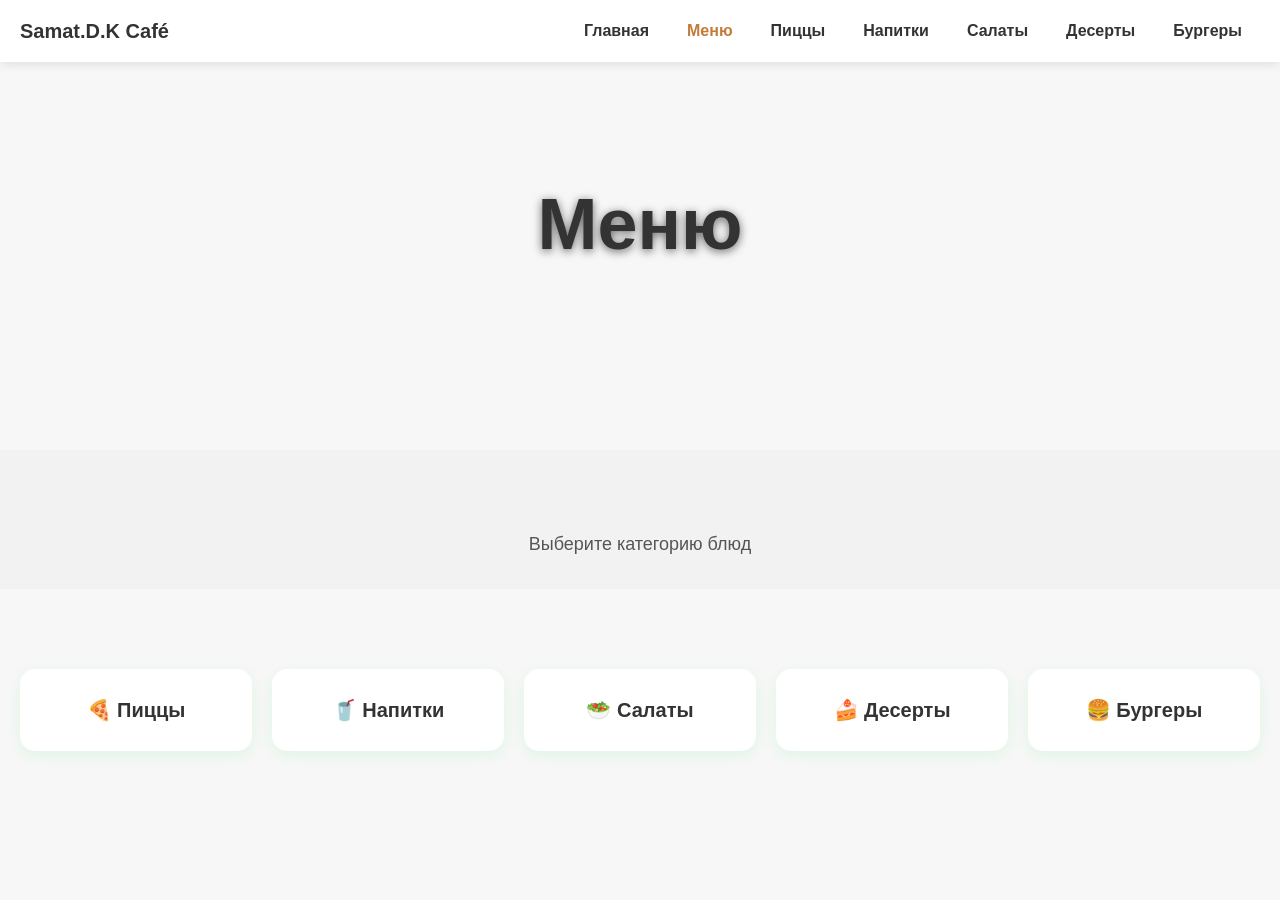
<file: menu.html>
<!DOCTYPE html>
<html lang="ru">
<head>
    <section class="menu-hero">
    <h1>Меню</h1>
    </section>

     <section class="page-header">
        <p>Выберите категорию блюд</p>
    </section>

    <meta charset="UTF-8">
    <meta name="viewport" content="width=device-width, initial-scale=1.0">
    <title>Меню — Samat.D.K Pizza</title>
    <link rel="stylesheet" href="style.css">
    <style>
        .menu-categories {
            display: grid;
            grid-template-columns: repeat(auto-fit, minmax(200px, 1fr));
            gap: 20px;
            padding: 80px 20px;
        }

        .menu-hero {
    height: 50vh;
    background: url("https://images.unsplash.com/photo-1517248135467-4c7edcad34c4")
        no-repeat center center/cover;
    display: flex;
    justify-content: center;
    align-items: center;
    color: white;
    font-size: 48px;
    font-weight: 700;
    text-shadow: 0 2px 10px rgba(0, 0, 0, 0.6);
}

        .category-card {
            display: flex;
            flex-direction: column;
            justify-content: center;
            align-items: center;
            text-decoration: none;
            background: #fff;
            padding: 25px 15px;
            border-radius: 15px;
            box-shadow: 0 4px 15px rgba(9, 238, 58, 0.1);
            font-size: 20px;
            font-weight: 600;
            color: #333;
            transition: 0.3s;
            text-align: center;
        }

        .category-card:hover {
            transform: translateY(-8px);
            box-shadow: 0 8px 25px rgba(0,0,0,0.2);
            color: #c27b39;
        }

        .page-header {
            text-align: center;
            padding: 80px 20px 30px 20px;
            background: #f2f2f2;
        }

        .page-header h1 {
            font-size: 36px;
            margin-bottom: 10px;
        }

        .page-header p {
            font-size: 18px;
            color: #555;
        }

        header nav a {
            font-weight: 600;
            margin-right: 18px;
        }

        header {
            position: fixed;
            width: 100%;
            top: 0;
            left: 0;
            background: #fff;
            box-shadow: 0 2px 10px rgba(0,0,0,0.1);
            padding: 15px 20px;
            display: flex;
            justify-content: space-between;
            align-items: center;
            z-index: 1000;
        }

        .burger {
            font-size: 26px;
            cursor: pointer;
            display: none;
        }

        @media (max-width: 900px) {
            .menu-categories {
                grid-template-columns: 1fr;
            }
            .burger {
                display: block;
            }
            header nav {
                display: none;
                flex-direction: column;
                width: 100%;
            }
            header nav.active {
                display: flex;
            }
        }
    </style>
</head>
<body>
    <header>
        <div class="logo">Samat.D.K Café</div>
        <div class="burger" onclick="toggleMenu()">☰</div>
        <nav id="menu">
            <a href="index.html">Главная</a>
            <a href="menu.html" class="active">Меню</a>
            <a href="pizza.html">Пиццы</a>
            <a href="drinks.html">Напитки</a>
            <a href="salads.html">Салаты</a>
            <a href="desserts.html">Десерты</a>
            <a href="burgers.html">Бургеры</a>
        </nav>
    </header>


    <section class="menu-categories">
        <a class="category-card" href="pizza.html">🍕 Пиццы</a>
        <a class="category-card" href="drinks.html">🥤 Напитки</a>
        <a class="category-card" href="salads.html">🥗 Салаты</a>
        <a class="category-card" href="desserts.html">🍰 Десерты</a>
         <a class="category-card" href="burgers.html">🍔 Бургеры</a>
    </section>

    <script>
        function toggleMenu() {
            document.getElementById('menu').classList.toggle('active');
        }
    </script>
</body>
</html>
</file>
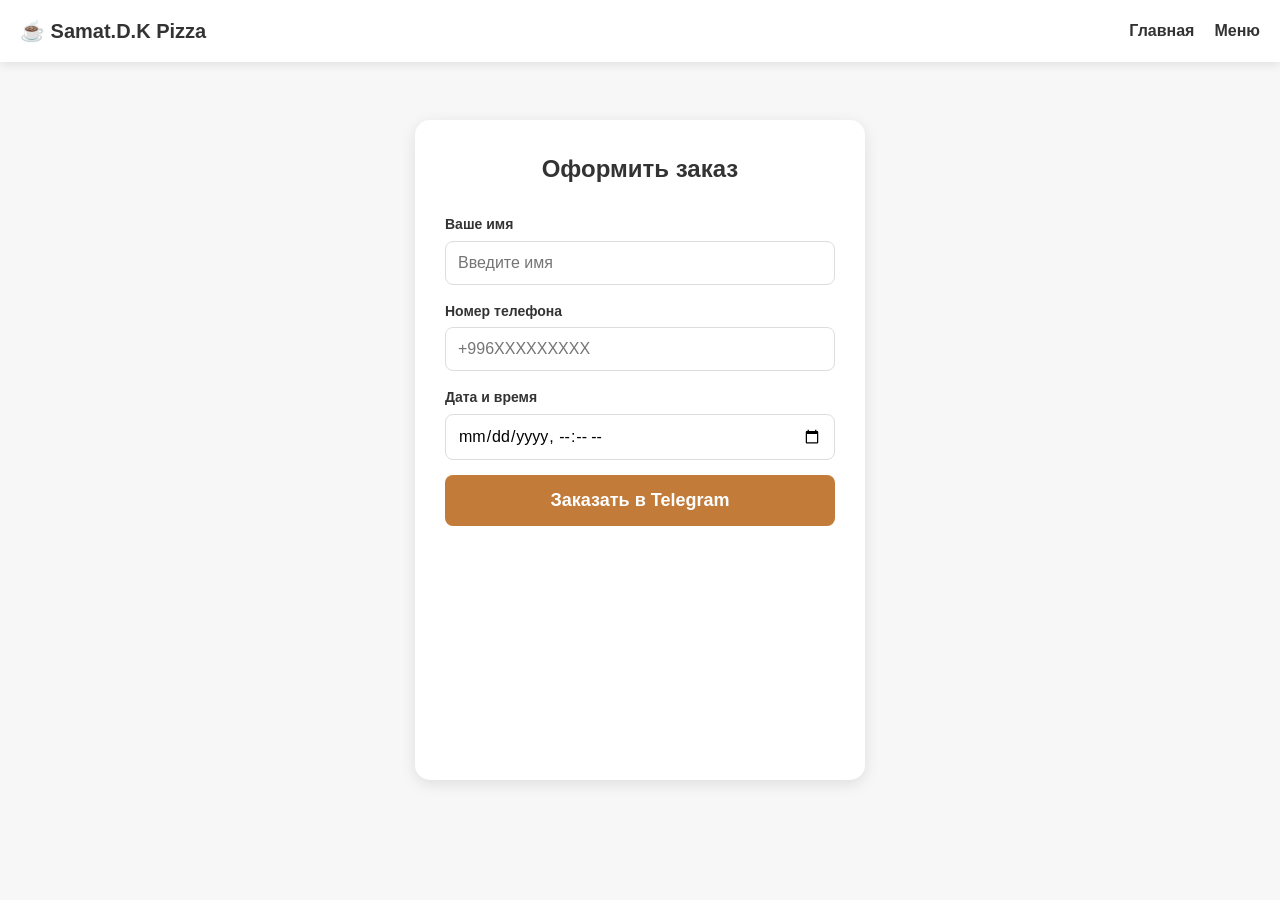
<file: order.html>
<!DOCTYPE html>
<html lang="ru">
<head>
    <meta charset="UTF-8">
    <meta name="viewport" content="width=device-width, initial-scale=1.0">
    <title>Оформить заказ — Samat.D.K Pizza</title>
    <link rel="stylesheet" href="style.css"> <style>
        .order-section {
            padding: 120px 20px; /* Отступ сверху, чтобы не перекрывал хедер */
            display: flex;
            justify-content: center;
            background: #f7f7f7;
            min-height: 100vh;
        }
        .order-card {
            background: #fff;
            padding: 30px;
            border-radius: 15px;
            box-shadow: 0 4px 15px rgba(0,0,0,0.1);
            width: 100%;
            max-width: 450px;
        }
        .order-card h2 {
            text-align: center;
            margin-bottom: 25px;
            color: #333;
        }
        .input-group {
            margin-bottom: 15px;
        }
        .input-group label {
            display: block;
            margin-bottom: 5px;
            font-weight: bold;
            font-size: 14px;
        }
        .input-group input {
            width: 100%;
            padding: 12px;
            border: 1px solid #ddd;
            border-radius: 8px;
            font-size: 16px;
        }
        /* Валидация: если введено неверно */
        .input-group input:focus:invalid {
            border-color: #e74c3c;
        }
        /* Валидация: если введено верно */
        .input-group input:focus:valid {
            border-color: #2ecc71;
        }
        .btn-send {
            width: 100%;
            background: #c27b39; /* Твой фирменный цвет */
            color: white;
            border: none;
            padding: 15px;
            border-radius: 8px;
            font-size: 18px;
            font-weight: bold;
            cursor: pointer;
            transition: 0.3s;
        }
        .btn-send:hover {
            background: #a8642e;
        }
        #status {
            text-align: center;
            margin-top: 15px;
            font-weight: bold;
        }
    </style>
</head>
<body>

    <header>
        <div class="logo">☕ Samat.D.K Pizza</div>
        <nav>
            <a href="index.html">Главная</a>
            <a href="menu.html">Меню</a>
        </nav>
    </header>

    <section class="order-section">
        <div class="order-card">
            <h2>Оформить заказ</h2>
            <form id="tgForm">
                <div class="input-group">
                    <label>Ваше имя</label>
                    <input type="text" id="name" placeholder="Введите имя" required minlength="2">
                </div>
                <div class="input-group">
                    <label>Номер телефона</label>
                    <input type="tel" id="phone" placeholder="+996XXXXXXXXX" required pattern="^\+?[0-9]{10,15}$">
                </div>
                <div class="input-group">
                    <label>Дата и время</label>
                    <input type="datetime-local" id="date" required>
                </div>
                <button type="submit" class="btn-send">Заказать в Telegram</button>
            </form>
            <div id="status"></div>
        </div>
    </section>

    <script>
        // ТВОИ ДАННЫЕ (Замени на свои)
        const TOKEN = "8611775401:AAFXqT3EZEbt1QUd6wb07HQTijTvjWtvVeM";
        const CHAT_ID = "5164611389";

        document.getElementById('tgForm').addEventListener('submit', function(e) {
            e.preventDefault();

            const status = document.getElementById('status');
            const name = document.getElementById('name').value;
            const phone = document.getElementById('phone').value;
            const date = document.getElementById('date').value;

            // Формируем текст
            const message = `🍕 *Новый заказ!* \n👤 *Имя:* ${name} \n📞 *Тел:* ${phone} \n⏰ *Дата:* ${date}`;

            status.innerText = "⏳ Отправка...";
            status.style.color = "orange";

            // Отправка через API Telegram
            fetch(`https://api.telegram.org/bot${TOKEN}/sendMessage`, {
                method: "POST",
                headers: { "Content-Type": "application/json" },
                body: JSON.stringify({
                    chat_id: CHAT_ID,
                    text: message,
                    parse_mode: "Markdown"
                })
            })
            .then(res => {
                if (res.ok) {
                    status.innerText = "✅ Заказ успешно отправлен!";
                    status.style.color = "green";
                    this.reset();
                } else {
                    status.innerText = "❌ Ошибка. Проверь токен и ID.";
                    status.style.color = "red";
                }
            })
            .catch(() => {
                status.innerText = "❌ Ошибка сети.";
                status.style.color = "red";
            });
        });
    </script>
</body>
</html>
</file>
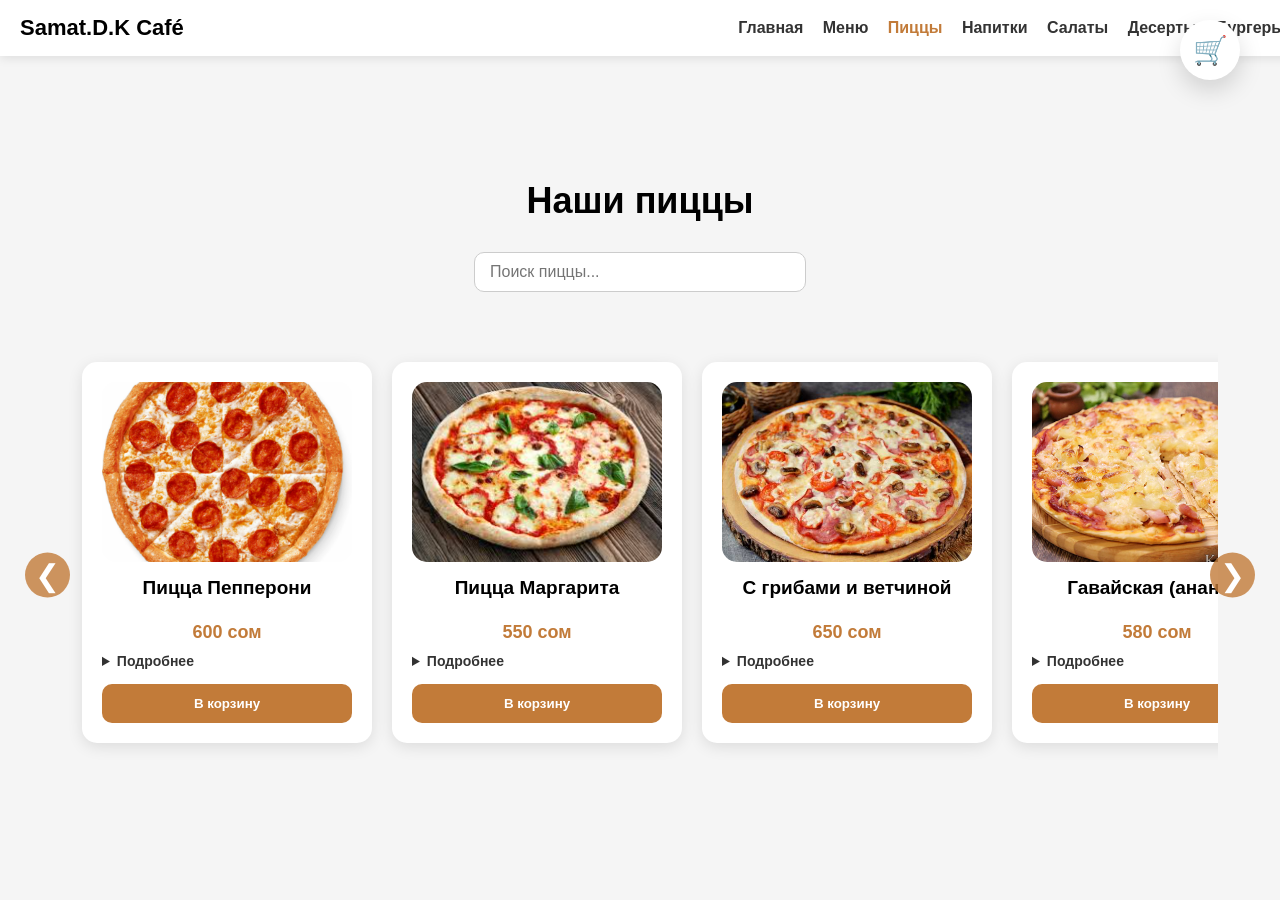
<file: pizza.html>
<!DOCTYPE html>
<html lang="ru">
<head>
<meta charset="UTF-8">
<meta name="viewport" content="width=device-width, initial-scale=1.0">
<title>Пиццы — Samat.D.K Pizza</title>
<style>
/* ---------------- Общие стили ---------------- */
body {
    font-family: Arial, sans-serif;
    margin: 0;
    background: #f5f5f5;
    overflow-x: hidden;
}
header {
    position: fixed;
    width: 100%;
    top: 0;
    left: 0;
    background: #fff;
    box-shadow: 0 2px 10px rgba(0,0,0,0.1);
    padding: 15px 20px;
    display: flex;
    justify-content: space-between;
    align-items: center;
    z-index: 1000;
}
nav a {
    text-decoration: none;
    color: #333;
    font-weight: 600;
    margin-right: 15px;
}
nav a:hover, nav a.active { color: #c27b39; }

/* Иконка корзины */
.cart-icon {
    position: fixed;
    top: 20px;
    right: 40px;
    width: 60px;
    height: 60px;
    font-size: 28px;
    cursor: pointer;
    background: white;
    border-radius: 50%;
    box-shadow: 0 10px 25px rgba(0,0,0,0.15);
    z-index: 2000;
    display: flex;
    justify-content: center;
    align-items: center;
    transition: transform 0.3s cubic-bezier(0.175, 0.885, 0.32, 1.275);
}

.cart-badge {
    position: absolute;
    top: 0;
    right: 0;
    background: #ff4d4d;
    color: white;
    font-size: 14px;
    padding: 2px 8px;
    border-radius: 50%;
    font-weight: bold;
    border: 2px solid white;
    display: none;
}

@keyframes bump {
    0% { transform: scale(1); }
    50% { transform: scale(1.3); }
    100% { transform: scale(1); }
}
.bump { animation: bump 0.3s ease-out; }

/* ---------------- Carousel ---------------- */
main { padding-top: 100px; }
.menu-section { padding: 50px 20px; text-align: center; }
.menu-section h1 { font-size: 36px; margin-bottom: 30px; }

#searchInput {
    padding: 10px 15px;
    width: 300px;
    font-size: 16px;
    border-radius: 10px;
    border: 1px solid #ccc;
    margin-bottom: 30px;
}

.carousel-container {
    position: relative;
    width: 90%;
    margin: 0 auto;
    overflow-x: auto;
    scroll-behavior: smooth;
    display: flex;
    gap: 20px;
    padding: 40px 20px;
    scroll-snap-type: x mandatory;
}
.carousel-container::-webkit-scrollbar { display: none; }

.item {
    background: #fff;
    padding: 20px;
    border-radius: 15px;
    box-shadow: 0 4px 15px rgba(0,0,0,0.1);
    flex: 0 0 250px;
    scroll-snap-align: center;
    transition: transform 0.4s cubic-bezier(0.25, 1, 0.5, 1), filter 0.3s ease;
    display: flex;
    flex-direction: column;
}
.item:hover {
    transform: scale(1.3) translateY(-10px);
    z-index: 10;
    box-shadow: 0 15px 40px rgba(0,0,0,0.4);
}
.carousel-container:hover .item:not(:hover) {
    transform: scale(0.9);
    filter: brightness(0.7);
}

.item img { border-radius: 15px; width: 100%; height: 180px; object-fit: cover; margin-bottom: 10px; }
.item h3 { font-size: 19px; margin: 5px 0; }
.item p.price { font-size: 18px; color: #c27b39; font-weight: 600; margin-bottom: 10px; }

.details-box {
    margin-bottom: 15px;
    text-align: left;
    flex-grow: 1;
}
.details-box summary { cursor: pointer; font-weight: 600; color: #333; font-size: 14px; }
.details-box p { font-size: 13px; color: #666; margin-top: 5px; line-height: 1.4; }

.item button.add-btn {
    background: #c27b39;
    color: #fff;
    border: none;
    padding: 12px;
    border-radius: 10px;
    font-weight: 600;
    cursor: pointer;
    width: 100%;
    margin-top: auto;
}

.arrow {
    position: absolute;
    top: 55%;
    transform: translateY(-50%);
    background: rgba(194, 123, 57, 0.8);
    border: none;
    color: #fff;
    font-size: 30px;
    cursor: pointer;
    width: 45px;
    height: 45px;
    border-radius: 50%;
    z-index: 100;
}
.arrow-left { left: 5px; }
.arrow-right { right: 5px; }

/* ---------------- Корзина ---------------- */
.cart-section {
    position: fixed;
    right: 20px;
    top: 90px;
    width: 320px;
    background: #fff;
    padding: 25px;
    border-radius: 20px;
    box-shadow: 0 15px 50px rgba(0,0,0,0.2);
    display: none;
    z-index: 1500;
}
.cart-item {
    display: flex;
    justify-content: space-between;
    align-items: center;
    margin-bottom: 15px;
    padding-bottom: 10px;
    border-bottom: 1px solid #eee;
}
.qty-controls { display: flex; align-items: center; gap: 8px; }
.qty-controls button {
    background: #c27b39; color: white; border: none; width: 24px; height: 24px; border-radius: 5px; cursor: pointer;
}
</style>
</head>
<body>

<header>
    <div class="logo" style="font-weight:bold; font-size:22px;">Samat.D.K Café</div>
    <div class="cart-icon" onclick="toggleCart()" id="cartIcon">
        🛒<span id="cartCount" class="cart-badge">0</span>
    </div>
    <nav>
        <a href="index.html">Главная</a>
        <a href="menu.html">Меню</a>
        <a href="pizza.html" class="active">Пиццы</a>
        <a href="drinks.html">Напитки</a>
        <a href="salads.html">Салаты</a>
        <a href="desserts.html">Десерты</a>
        <a href="burgers.html">Бургеры</a>
    </nav>
</header>

<main>
<section class="menu-section">
    <h1>Наши пиццы</h1>
    <input type="text" id="searchInput" placeholder="Поиск пиццы..." onkeyup="filterPizzas()">

    <div style="position: relative;">
        <button class="arrow arrow-left" onclick="scrollL()">&#10094;</button>
        <div class="carousel-container" id="carousel"></div>
        <button class="arrow arrow-right" onclick="scrollR()">&#10095;</button>
    </div>
</section>
</main>

<section class="cart-section" id="cartWindow">
    <h2 style="margin-top:0">🛒 Корзина</h2>
    <div id="cart-items"></div>
    <div style="margin-top:20px; font-weight:bold; font-size: 20px;">Итого: <span id="cart-total">0</span> сом</div>
</section>

<script>
const carousel = document.getElementById('carousel');
function scrollL() { carousel.scrollBy({ left: -270, behavior: 'smooth' }); }
function scrollR() { carousel.scrollBy({ left: 270, behavior: 'smooth' }); }

let cart = JSON.parse(localStorage.getItem('cart')) || [];

function toggleCart() {
    const win = document.getElementById('cartWindow');
    win.style.display = (win.style.display === "block") ? "none" : "block";
}

function addToCart(name, price) {
    const existing = cart.find(i => i.name === name);
    if (existing) existing.qty++;
    else cart.push({name, price, qty: 1});
    
    const icon = document.getElementById('cartIcon');
    icon.classList.remove('bump');
    void icon.offsetWidth;
    icon.classList.add('bump');
    
    saveAndRender();
}

function changeQty(name, delta) {
    const item = cart.find(i => i.name === name);
    if (item) {
        item.qty += delta;
        if (item.qty <= 0) cart = cart.filter(i => i.name !== name);
    }
    saveAndRender();
}

function saveAndRender() {
    localStorage.setItem('cart', JSON.stringify(cart));
    renderCart();
}

function renderCart() {
    const container = document.getElementById('cart-items');
    const badge = document.getElementById('cartCount');
    container.innerHTML = '';
    let total = 0;
    let totalQty = 0;

    cart.forEach(item => {
        total += item.qty * item.price;
        totalQty += item.qty;
        const div = document.createElement('div');
        div.classList.add('cart-item');
        div.innerHTML = `
            <span style="font-size:14px; width:120px;">${item.name}</span>
            <div class="qty-controls">
                <button onclick="changeQty('${item.name}', -1)">-</button>
                <span>${item.qty}</span>
                <button onclick="changeQty('${item.name}', 1)">+</button>
            </div>
            <span style="font-weight:bold;">${item.qty * item.price} с.</span>
        `;
        container.appendChild(div);
    });
    
    document.getElementById('cart-total').textContent = total;
    badge.textContent = totalQty;
    badge.style.display = totalQty > 0 ? "block" : "none";
}

const pizzas = [
    {name: "Пицца Пепперони", price: 600, img: "Снимок экрана 2025-11-23 191620.png", desc:"Тонкое тесто, томатный соус, моцарелла и острые колбаски пепперони."},
    {name: "Пицца Маргарита", price: 550, img: "Снимок экрана 2025-11-23 191538.png", desc:"Классический вкус: томатный соус, свежая моцарелла и базилик."},
    {name: "С грибами и ветчиной", price: 650, img: "Снимок экрана 2025-11-23 191348.png", desc:"Сочное сочетание ветчины, сыра и свежих шампиньонов."},
    {name: "Гавайская (ананас)", price: 580, img: "Снимок экрана 2025-11-23 191309.png", desc:"Тропический микс ветчины и сладких ананасов."},
    {name: "Вегетарианская", price: 590, img: "Снимок экрана 2025-11-23 191216.png", desc:"Свежие овощи, болгарский перец, грибы и маслины."},
    {name: "Мясной Пир", price: 750, img: "Снимок экрана 2025-11-23 191120.png", desc:"Цыпленок, ветчина, пепперони, колбаски чоризо и моцарелла."},
    {name: "Пицца Цезарь", price: 700, img: "Снимок экрана 2025-11-23 193549.png", desc:"Курица, салат Романо, черри, пармезан и соус Цезарь."},
    {name: "Терияки", price: 450, img: "Снимок экрана 2025-11-23 193825.png", desc:"Курица под соусом терияки с кунжутом и овощами."},
    {name: "Чоризо Фреш", price: 550, img: "Снимок экрана 2025-11-23 193955.png", desc:"Острые колбаски чоризо, моцарелла и свежий перец."},
    {name: "Аррива", price: 600, img: "Снимок экрана 2025-11-23 194119.png", desc:"Цыпленок, чоризо, соус бургер, томаты и моцарелла."},
    {name: "Карбонара", price: 780, img: "Снимок экрана 2025-11-23 194227.png", desc:"Бекон, сыры чеддер и пармезан, сливочный соус."},
    {name: "Мексиканская", price: 515, img: "Снимок экрана 2025-11-23 194440.png", desc:"Говядина, перец халапеньо, кукуруза и острые специи."},
    {name: "Гавайская Классик", price: 540, img: "Снимок экрана 2025-11-23 194552.png", desc:"Ветчина, ананасы, моцарелла и фирменный соус."},
    {name: "Четыре сезона", price: 580, img: "Снимок экрана 2025-11-23 194717.png", desc:"Грибы, ветчина, овощи и пепперони в одной пицце."},
    {name: "Цыпленок барбекю", price: 520, img: "Снимок экрана 2025-11-23 194906.png", desc:"Курица, бекон, красный лук и соус барбекю."},
    {name: "Песто и Креветка", price: 645, img: "Снимок экрана 2025-11-23 195009.png", desc:"Креветки, соус песто, томаты черри и моцарелла."},
    {name: "Морская Премиум", price: 790, img: "Снимок экрана 2025-11-23 195009.png", desc:"Лосось, креветки, сливочный сыр и маслины."}
];

function renderPizzas(list) {
    carousel.innerHTML = '';
    list.forEach(p => {
        const div = document.createElement('div');
        div.classList.add('item');
        div.innerHTML = `
            <img src="${p.img}">
            <h3>${p.name}</h3>
            <p class="price">${p.price} сом</p>
            <details class="details-box">
                <summary>Подробнее</summary>
                <p>${p.desc}</p>
            </details>
            <button class="add-btn" onclick="addToCart('${p.name}', ${p.price})">В корзину</button>
        `;
        carousel.appendChild(div);
    });
}

function filterPizzas() {
    const val = document.getElementById('searchInput').value.toLowerCase().trim();
    let filtered;
    if (!isNaN(val) && val !== "") {
        filtered = pizzas.filter(p => p.price === parseInt(val));
    } else {
        filtered = pizzas.filter(p => p.name.toLowerCase().includes(val));
    }
    renderPizzas(filtered);
}

renderPizzas(pizzas);
renderCart();
</script>
</body>
</html>
</file>
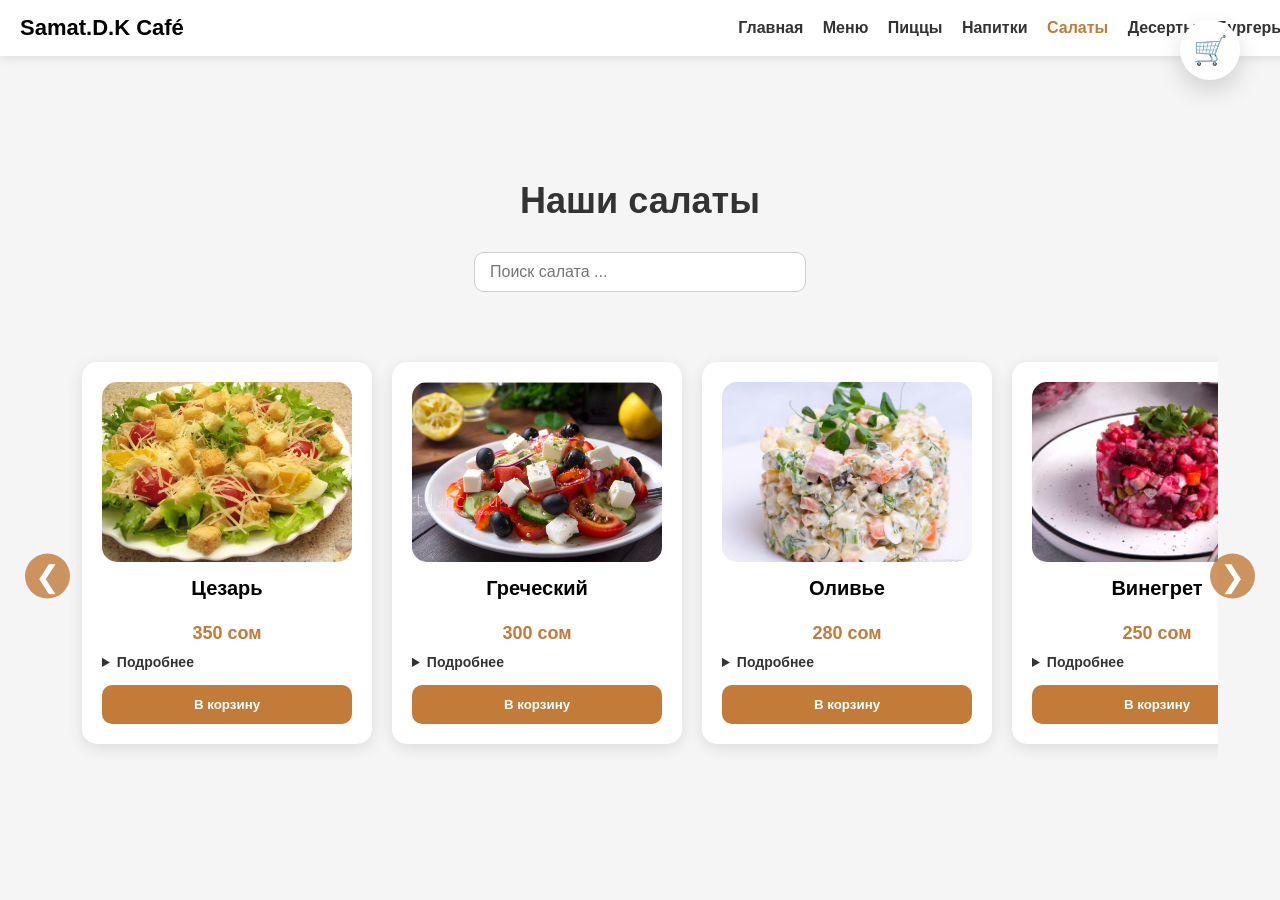
<file: salads.html>
<!DOCTYPE html>
<html lang="ru">
<head>
<meta charset="UTF-8">
<meta name="viewport" content="width=device-width, initial-scale=1.0">
<title>Салаты — Samat.D.K Café</title>
<style>
/* ---------------- Общие стили ---------------- */
body {
    font-family: Arial, sans-serif;
    margin: 0;
    background: #f5f5f5;
    overflow-x: hidden;
}
header {
    position: fixed;
    width: 100%;
    top: 0;
    left: 0;
    background: #fff;
    box-shadow: 0 2px 10px rgba(0,0,0,0.1);
    padding: 15px 20px;
    display: flex;
    justify-content: space-between;
    align-items: center;
    z-index: 1000;
}
nav a {
    text-decoration: none;
    color: #333;
    font-weight: 600;
    margin-right: 15px;
}
nav a:hover, nav a.active { color: #c27b39; }

/* Иконка корзины со счетчиком */
.cart-icon {
    position: fixed;
    top: 20px;
    right: 40px;
    width: 60px;
    height: 60px;
    font-size: 28px;
    cursor: pointer;
    background: white;
    border-radius: 50%;
    box-shadow: 0 10px 25px rgba(0,0,0,0.15);
    z-index: 2000;
    display: flex;
    justify-content: center;
    align-items: center;
    transition: transform 0.3s cubic-bezier(0.175, 0.885, 0.32, 1.275);
}

.cart-badge {
    position: absolute;
    top: 0;
    right: 0;
    background: #ff4d4d;
    color: white;
    font-size: 14px;
    padding: 2px 8px;
    border-radius: 50%;
    font-weight: bold;
    border: 2px solid white;
}

@keyframes bump {
    0% { transform: scale(1); }
    50% { transform: scale(1.3); }
    100% { transform: scale(1); }
}
.bump { animation: bump 0.3s ease-out; }

/* ---------------- Carousel ---------------- */
main { padding-top: 100px; }
.menu-section { padding: 50px 20px; text-align: center; }
.menu-section h1 { font-size: 36px; margin-bottom: 30px; color: #333; }

#searchInput {
    padding: 10px 15px;
    width: 300px;
    font-size: 16px;
    border-radius: 10px;
    border: 1px solid #ccc;
    margin-bottom: 30px;
    outline: none;
}

.carousel-container {
    position: relative;
    width: 90%;
    margin: 0 auto;
    overflow-x: auto;
    scroll-behavior: smooth;
    display: flex;
    gap: 20px;
    padding: 40px 20px;
    scroll-snap-type: x mandatory;
}
.carousel-container::-webkit-scrollbar { display: none; }

.item {
    background: #fff;
    padding: 20px;
    border-radius: 15px;
    box-shadow: 0 4px 15px rgba(0,0,0,0.1);
    flex: 0 0 250px;
    scroll-snap-align: center;
    transition: transform 0.4s cubic-bezier(0.25, 1, 0.5, 1), filter 0.3s ease;
    display: flex;
    flex-direction: column;
}
.item:hover {
    transform: scale(1.3) translateY(-10px);
    z-index: 10;
    box-shadow: 0 15px 40px rgba(0,0,0,0.4);
}
.carousel-container:hover .item:not(:hover) {
    transform: scale(0.9);
    filter: brightness(0.7);
}

.item img { border-radius: 15px; width: 100%; height: 180px; object-fit: cover; margin-bottom: 10px; }
.item h3 { font-size: 20px; margin: 5px 0; }
.item p.price { font-size: 18px; color: #c27b39; font-weight: 600; margin-bottom: 10px; }

.details-box { margin-bottom: 15px; text-align: left; flex-grow: 1; }
.details-box summary { cursor: pointer; font-weight: 600; color: #333; font-size: 14px; }
.details-box p { font-size: 13px; color: #666; margin-top: 5px; line-height: 1.4; }

.item button.add-btn {
    background: #c27b39;
    color: #fff;
    border: none;
    padding: 12px;
    border-radius: 10px;
    font-weight: 600;
    cursor: pointer;
    width: 100%;
    margin-top: auto;
}

.arrow {
    position: absolute;
    top: 55%;
    transform: translateY(-50%);
    background: rgba(194, 123, 57, 0.8);
    border: none;
    color: #fff;
    font-size: 30px;
    cursor: pointer;
    width: 45px;
    height: 45px;
    border-radius: 50%;
    z-index: 100;
}
.arrow-left { left: 5px; }
.arrow-right { right: 5px; }

/* ---------------- Корзина ---------------- */
.cart-section {
    position: fixed;
    right: 20px;
    top: 90px;
    width: 320px;
    background: #fff;
    padding: 25px;
    border-radius: 20px;
    box-shadow: 0 15px 50px rgba(0,0,0,0.2);
    display: none;
    z-index: 1500;
}
.cart-item {
    display: flex;
    justify-content: space-between;
    align-items: center;
    margin-bottom: 15px;
    padding-bottom: 10px;
    border-bottom: 1px solid #eee;
}
.qty-controls { display: flex; align-items: center; gap: 8px; }
.qty-controls button {
    background: #c27b39; color: white; border: none; width: 24px; height: 24px; border-radius: 5px; cursor: pointer;
}
</style>
</head>
<body>

<header>
    <div class="logo" style="font-weight:bold; font-size:22px;">Samat.D.K Café</div>
    <div class="cart-icon" onclick="toggleCart()" id="cartIcon">
        🛒<span id="cartCount" class="cart-badge" style="display:none;">0</span>
    </div>
    <nav>
        <a href="index.html">Главная</a>
        <a href="menu.html">Меню</a>
        <a href="pizza.html">Пиццы</a>
        <a href="drinks.html">Напитки</a>
        <a href="salads.html" class="active">Салаты</a>
        <a href="desserts.html">Десерты</a>
        <a href="burgers.html">Бургеры</a>
    </nav>
</header>

<main>
<section class="menu-section">
    <h1>Наши салаты</h1>
    
    <input type="text" id="searchInput" placeholder="Поиск салата ..." onkeyup="filterSalads()">

    <div style="position: relative;">
        <button class="arrow arrow-left" onclick="scrollL()">&#10094;</button>
        <div class="carousel-container" id="carousel"></div>
        <button class="arrow arrow-right" onclick="scrollR()">&#10095;</button>
    </div>
</section>
</main>

<section class="cart-section" id="cartWindow">
    <h2 style="margin-top:0">🛒 Корзина</h2>
    <div id="cart-items"></div>
    <div style="margin-top:20px; font-weight:bold; font-size: 20px;">Итого: <span id="cart-total">0</span> сом</div>
</section>

<script>
const salads = [
    {name: "Цезарь", price: 350, img: "Снимок экрана 2025-11-23 191816.png", desc: "Салат ромэн, сухарики, пармезан и фирменная заправка."},
    {name: "Греческий", price: 300, img: "Снимок экрана 2025-11-23 191901.png", desc: "Традиционный деревенский салат со свежими овощами и сыром фета."},
    {name: "Оливье", price: 280, img: "Снимок экрана 2025-11-23 191940.png", desc: "Классический праздничный салат с картофелем и майонезом."},
    {name: "Винегрет", price: 250, img: "Снимок экрана 2025-11-23 192045.png", desc: "Полезный салат из варёной свёклы, картофеля и моркови."},
    {name: "Салат с тунцом", price: 400, img: "Снимок экрана 2025-11-23 192123.png", desc: "Легкий микс: тунец, свежие овощи и отварные яйца."},
    {name: "Эноки", price: 390, img: "Снимок экрана 2025-11-23 210453.png", desc: "Японские грибы эноки в пикантном сладко-остром соусе."},
    {name: "Брокколи", price: 350, img: "Снимок экрана 2025-11-23 210603.png", desc: "Хрустящие соцветия брокколи под нежным кунжутным соусом."},
    {name: "Свекольный с рукколой", price: 400, img: "Снимок экрана 2025-11-23 210713.png", desc: "Изысканное сочетание сладкой свеклы и пряной рукколы."},
    {name: "Салат Ширин", price: 360, img: "Снимок экрана 2025-11-23 210856.png", desc: "Фирменный салат с особым набором ингредиентов."},
    {name: "Салат свежий", price: 250, img: "Снимок экрана 2025-11-23 211009.png", desc: "Витаминный микс из самых свежих сезонных овощей."},
    {name: "Шакарап", price: 280, img: "Снимок экрана 2025-11-23 211200.png", desc: "Тонко нарезанные помидоры с луком — идеально к плову."},
    {name: "Морковча", price: 220, img: "Снимок экрана 2025-11-23 211303.png", desc: "Острая корейская морковь с чесноком и специями."},
    {name: "Ерофеевский", price: 300, img: "Снимок экрана 2025-11-23 211402.png", desc: "Сытный салат с оригинальным сочетанием вкусов."}
];

const carousel = document.getElementById('carousel');
function scrollL() { carousel.scrollBy({ left: -270, behavior: 'smooth' }); }
function scrollR() { carousel.scrollBy({ left: 270, behavior: 'smooth' }); }

let cart = JSON.parse(localStorage.getItem('cart')) || [];

function renderSalads(list) {
    carousel.innerHTML = '';
    list.forEach(s => {
        const div = document.createElement('div');
        div.classList.add('item');
        div.innerHTML = `
            <img src="${s.img}">
            <h3>${s.name}</h3>
            <p class="price">${s.price} сом</p>
            <details class="details-box">
                <summary>Подробнее</summary>
                <p>${s.desc}</p>
            </details>
            <button class="add-btn" onclick="addToCart('${s.name}', ${s.price})">В корзину</button>
        `;
        carousel.appendChild(div);
    });
}

function filterSalads() {
    const val = document.getElementById('searchInput').value.toLowerCase().trim();
    let filtered;
    if (!isNaN(val) && val !== "") {
        filtered = salads.filter(s => s.price === parseInt(val));
    } else {
        filtered = salads.filter(s => s.name.toLowerCase().includes(val));
    }
    renderSalads(filtered);
}

function toggleCart() {
    const win = document.getElementById('cartWindow');
    win.style.display = (win.style.display === "block") ? "none" : "block";
}

function addToCart(name, price) {
    const existing = cart.find(i => i.name === name);
    if (existing) existing.qty++;
    else cart.push({name, price, qty: 1});
    
    const icon = document.getElementById('cartIcon');
    icon.classList.add('bump');
    setTimeout(() => icon.classList.remove('bump'), 300);
    saveAndRender();
}

function changeQty(name, delta) {
    const item = cart.find(i => i.name === name);
    if (item) {
        item.qty += delta;
        if (item.qty <= 0) cart = cart.filter(i => i.name !== name);
    }
    saveAndRender();
}

function saveAndRender() {
    localStorage.setItem('cart', JSON.stringify(cart));
    renderCart();
}

function renderCart() {
    const container = document.getElementById('cart-items');
    const badge = document.getElementById('cartCount');
    container.innerHTML = '';
    let total = 0;
    let totalQty = 0;

    cart.forEach(item => {
        total += item.qty * item.price;
        totalQty += item.qty;
        const div = document.createElement('div');
        div.classList.add('cart-item');
        div.innerHTML = `
            <span style="font-size:14px; width:120px;">${item.name}</span>
            <div class="qty-controls">
                <button onclick="changeQty('${item.name}', -1)">-</button>
                <span>${item.qty}</span>
                <button onclick="changeQty('${item.name}', 1)">+</button>
            </div>
            <span style="font-weight:bold;">${item.qty * item.price} с.</span>
        `;
        container.appendChild(div);
    });
    
    document.getElementById('cart-total').textContent = total;
    badge.textContent = totalQty;
    badge.style.display = totalQty > 0 ? "block" : "none";
}

renderSalads(salads);
renderCart();
</script>
</body>
</html>
</file>
<file: style.css>
/* ====== Общие стили ====== */
* {
    margin: 0;
    padding: 0;
    box-sizing: border-box;
    font-family: "Segoe UI", sans-serif;
}

body {
    background: #f7f7f7;
    color: #333;
    line-height: 1.6;
}

img {
    width: 100%;
    border-radius: 10px;
    display: block;
}

h1, h2, h3 {
    font-weight: 700;
    color: #333;
}

/* ====== Header ====== */
header {
    position: fixed;
    top: 0;
    left: 0;
    width: 100%;
    background: #fff;
    padding: 15px 20px;
    box-shadow: 0 2px 10px rgba(0,0,0,0.1);
    display: flex;
    justify-content: space-between;
    align-items: center;
    z-index: 1000;
}

.logo {
    font-size: 20px;
    font-weight: bold;
}

nav {
    display: flex;
    gap: 20px;
}

nav a {
    text-decoration: none;
    color: #333;
    font-weight: 600;
    transition: 0.3s;
}

nav a:hover, nav a.active {
    color: #c27b39;
}

.burger {
    font-size: 26px;
    cursor: pointer;
    display: none;
}

/* ====== Hero Section ====== */
.hero {
    height: 90vh;
    display: flex;
    justify-content: center;
    align-items: center;
    position: relative;
    text-align: center;
    padding: 0 20px;
    color: #fff;
}

/* ===== Слайдер ===== */
.slider {
    position: relative;
    width: 100%;
    height: 100%;
    overflow: hidden;
    border-radius: 15px;
}

.slider input[type="radio"] {
    display: none;
}

.slides {
    display: flex;
    width: 500%;
    height: 100%;
    transition: transform 0.6s ease;
}

.slide {
    width: 20%;
    flex-shrink: 0;
    height: 100%;
}

.slide img {
    width: 100%;
    height: 100%;
    object-fit: cover;
    display: block;
}

.dot {
    display: inline-block;
    width: 14px;
    height: 14px;
    margin: 0 6px;
    background-color: rgba(255,255,255,0.5);
    border-radius: 50%;
    cursor: pointer;
    transition: 0.3s;
}

#slide1:checked ~ .dots label[for="slide1"],
#slide2:checked ~ .dots label[for="slide2"],
#slide3:checked ~ .dots label[for="slide3"],
#slide4:checked ~ .dots label[for="slide4"],
#slide5:checked ~ .dots label[for="slide5"] {
    background-color: #fff;
    transform: scale(1.3);
}

/* Текст и кнопка поверх слайдера */
.slider-text {
    position: absolute;
    top: 30%;
    left: 50%;
    transform: translateX(-50%);
    color: white;
    text-align: center;
    text-shadow: 0 2px 6px rgba(0,0,0,0.6);
    z-index: 5;
}

.slider-text h1 {
    font-size: 2.5rem;
    margin-bottom: 10px;
}

.slider-text p {
    font-size: 1.2rem;
    margin-bottom: 20px;
}

.slider-text .btn {
    background-color: #ff4c4c;
    color: white;
    padding: 12px 25px;
    text-decoration: none;
    border-radius: 8px;
    font-weight: bold;
    transition: 0.3s;
}

.slider-text .btn:hover {
    background-color: #ff1a1a;
}

/* ====== About Section ====== */
.about {
    padding: 100px 20px 50px;
    text-align: center;
}

.about-content {
    display: flex;
    gap: 30px;
    align-items: center;
    justify-content: center;
    flex-wrap: wrap;
}

.about-content img {
    width: 350px;
    border-radius: 10px;
}

/* ====== Gallery Section ====== */
.gallery {
    padding: 100px 20px 50px;
    text-align: center;
}

.gallery-grid {
    display: grid;
    grid-template-columns: repeat(auto-fit, minmax(230px, 1fr));
    gap: 15px;
}

.gallery-item {
    position: relative;
    overflow: hidden;
    border-radius: 12px;
}

.gallery-item img {
    display: block;
    width: 100%;
    height: 100%;
    object-fit: cover;
    transition: transform 0.4s ease, box-shadow 0.4s ease;
    cursor: pointer;
}

.gallery-item:hover img {
    transform: scale(1.1);
    box-shadow: 0 10px 20px rgba(0, 0, 0, 0.3);
}

/* ====== Contacts Section ====== */
.contacts {
    padding: 100px 20px 50px;
    text-align: center;
}

.contacts p {
    margin-bottom: 8px;
    font-size: 17px;
    font-weight: 500;
}

.map iframe {
    border-radius: 10px;
    width: 100%;
    height: 300px;
}

/* ====== Footer ====== */
footer {
    background: #fff;
    text-align: center;
    padding: 20px;
    margin-top: 20px;
    box-shadow: 0 -2px 10px rgba(0,0,0,0.05);
}

/* ====== Scroll to Top ====== */
#toTop {
    position: fixed;
    bottom: 25px;
    right: 20px;
    padding: 10px 14px;
    background: #c27b39;
    color: #fff;
    border: none;
    border-radius: 50%;
    font-size: 22px;
    cursor: pointer;
    display: none;
    transition: 0.3s;
}

#toTop:hover {
    background: #a8642e;
}

/* ====== Animations ====== */
.fade-in {
    opacity: 0;
    transform: translateY(20px);
    transition: 0.8s;
}

.fade-in.visible {
    opacity: 1;
    transform: translateY(0);
}

/* ====== Responsive ====== */
@media (max-width: 900px) {
    nav {
        position: absolute;
        top: 70px;
        left: 0;
        width: 100%;
        background: #fff;
        flex-direction: column;
        display: none;
        padding: 15px 0;
        border-top: 1px solid #eee;
    }

    nav.active {
        display: flex;
    }

    .burger {
        display: block;
    }

    .about-content {
        flex-direction: column;
        text-align: center;
    }
}

@media (max-width: 768px) {
    .slider-text h1 {
        font-size: 2rem;
    }
    .slider-text p {
        font-size: 1rem;
    }
    .slider-text .btn {
        padding: 10px 20px;
        font-size: 14px;
    }
}
</file>
